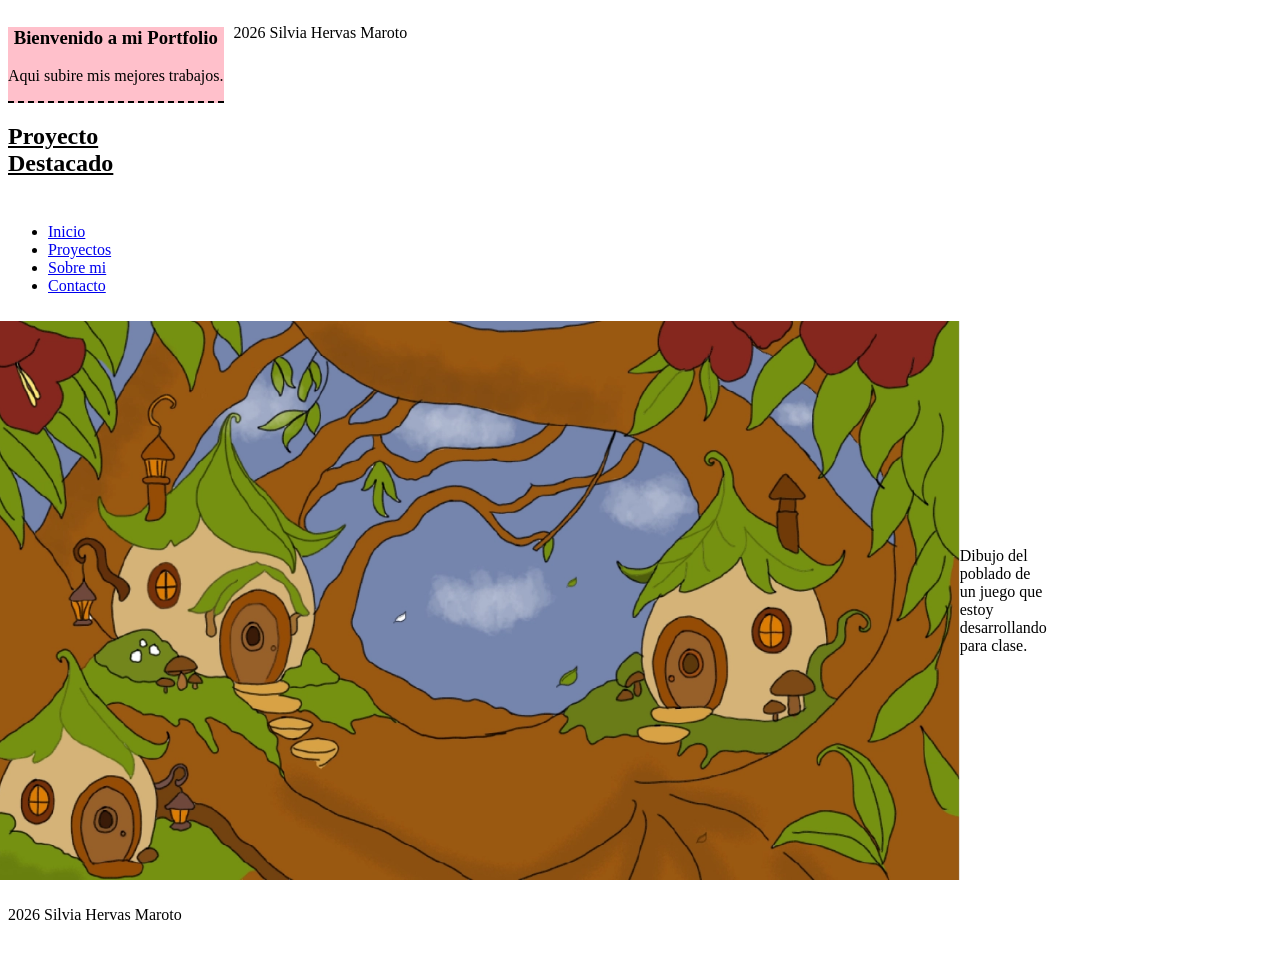
<file: index.html>
<!DOCTYPE html>
<html lang="es">
<head>
    <meta name="viewport" content="width=device-width, initial-scale=1.0">
    <meta charset="UTF-8">
    <meta name="viewport" content="width=device-width, initial-scale=1.0">
    <title>Mi Portfolio 2D </title>
</head>
<link rel="stylesheet" href="estilos.css"/link>

<body>
  
    <header>
        <nav>

    <div class="grid-container">
        <div class="menu">
            <ul>
                <li><a href="index.html">Inicio</a></li>
                <li><a href="Proyectos.html">Proyectos</a></li>
                <li><a href="Sobre mi.html">Sobre mi</a></li>
                <li><a href="Contacto.html">Contacto</a></li>
            </ul>
        </div>


    
    <main>

       
        <section>
        <div class="header">
            <h1>Bienvenido a mi Portfolio</h1>
            <p>Aqui subire mis mejores trabajos.</p>
        </div>

        <div class="contenedor-flex">
            <h2><u>Proyecto Destacado</u></h2>
        <div/>
    </main>

   
    <footer>
        <p> 2026  Silvia Hervas Maroto </p>
    </footer>


         <div class="imagen">
         <img src="assets/Arbolbichillos.webp" alt="Imagen centrada" max-with:100% max-height :80%>
            <figcaption>Dibujo del poblado de un juego que estoy desarrollando para clase.</figcaption>
         </div>
        <div class= "footer">
            <p> 2026  Silvia Hervas Maroto </p>
        </div>
    </div>

</body>
</html>
</file>
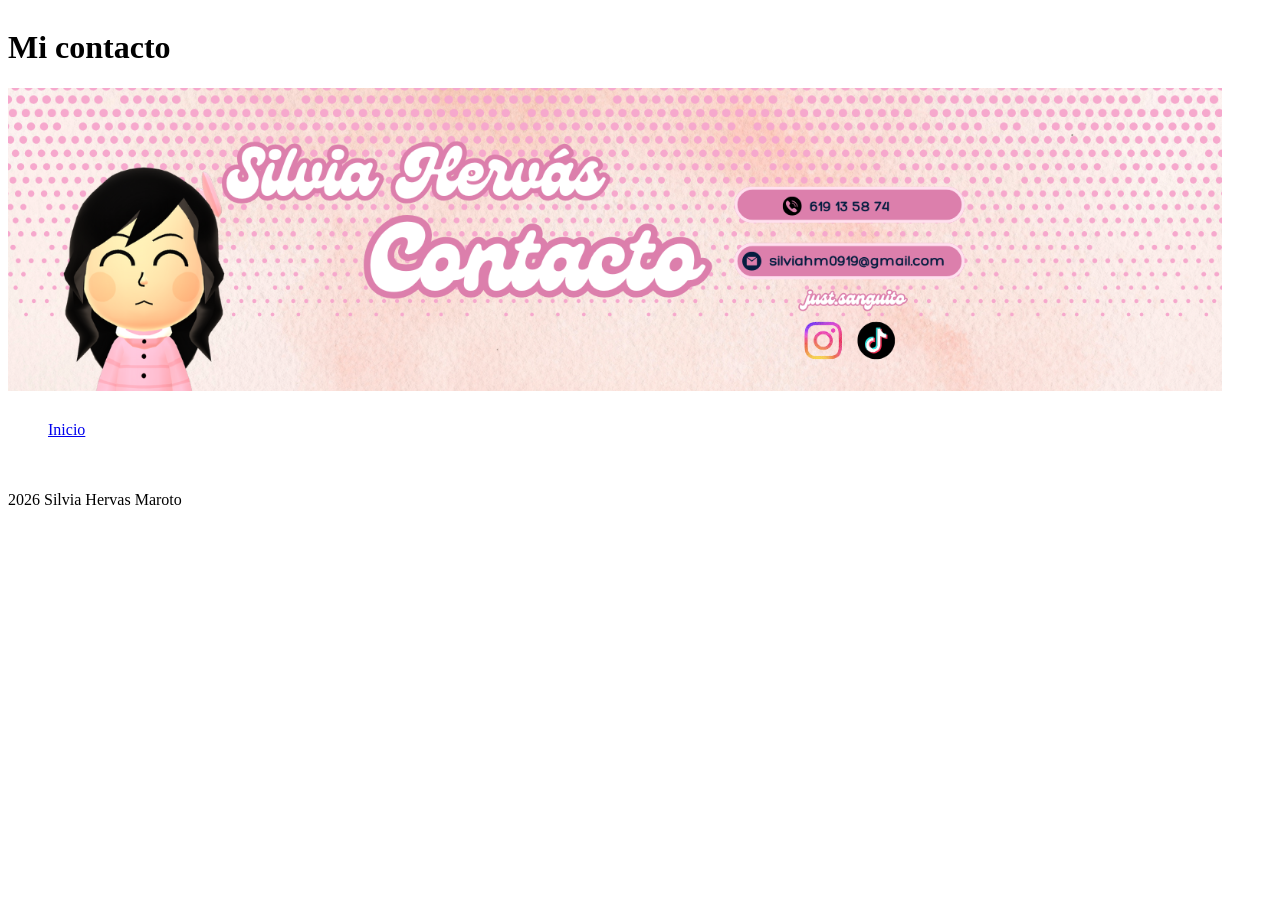
<file: Contacto.html>
<!DOCTYPE html>
<html lang="es">
<head>
    <meta name="viewport" content="width=device-width, initial-scale=1.0">
    <meta charset="UTF-8">
    <meta name="viewport" content="width=device-width, initial-scale=1.0">
    <title>Contacto </title>
</head>
<link rel="stylesheet" href="estilos.css" /link>


<body>
    <div class= "grid-container">

        <div class="menu">
            <ul>
                <a href="index.html">Inicio</a>
            </ul>
        </div>

        <div class= "main">
            <h1>Mi contacto</h1>
            <img src="assets/Contacto.png" alt="contacto" max-width: 100% max-height: 80%>
        </div>

        <div class= "footer">
            <p> 2026  Silvia Hervas Maroto </p>
        </div>
    </div>
</body>
</file>
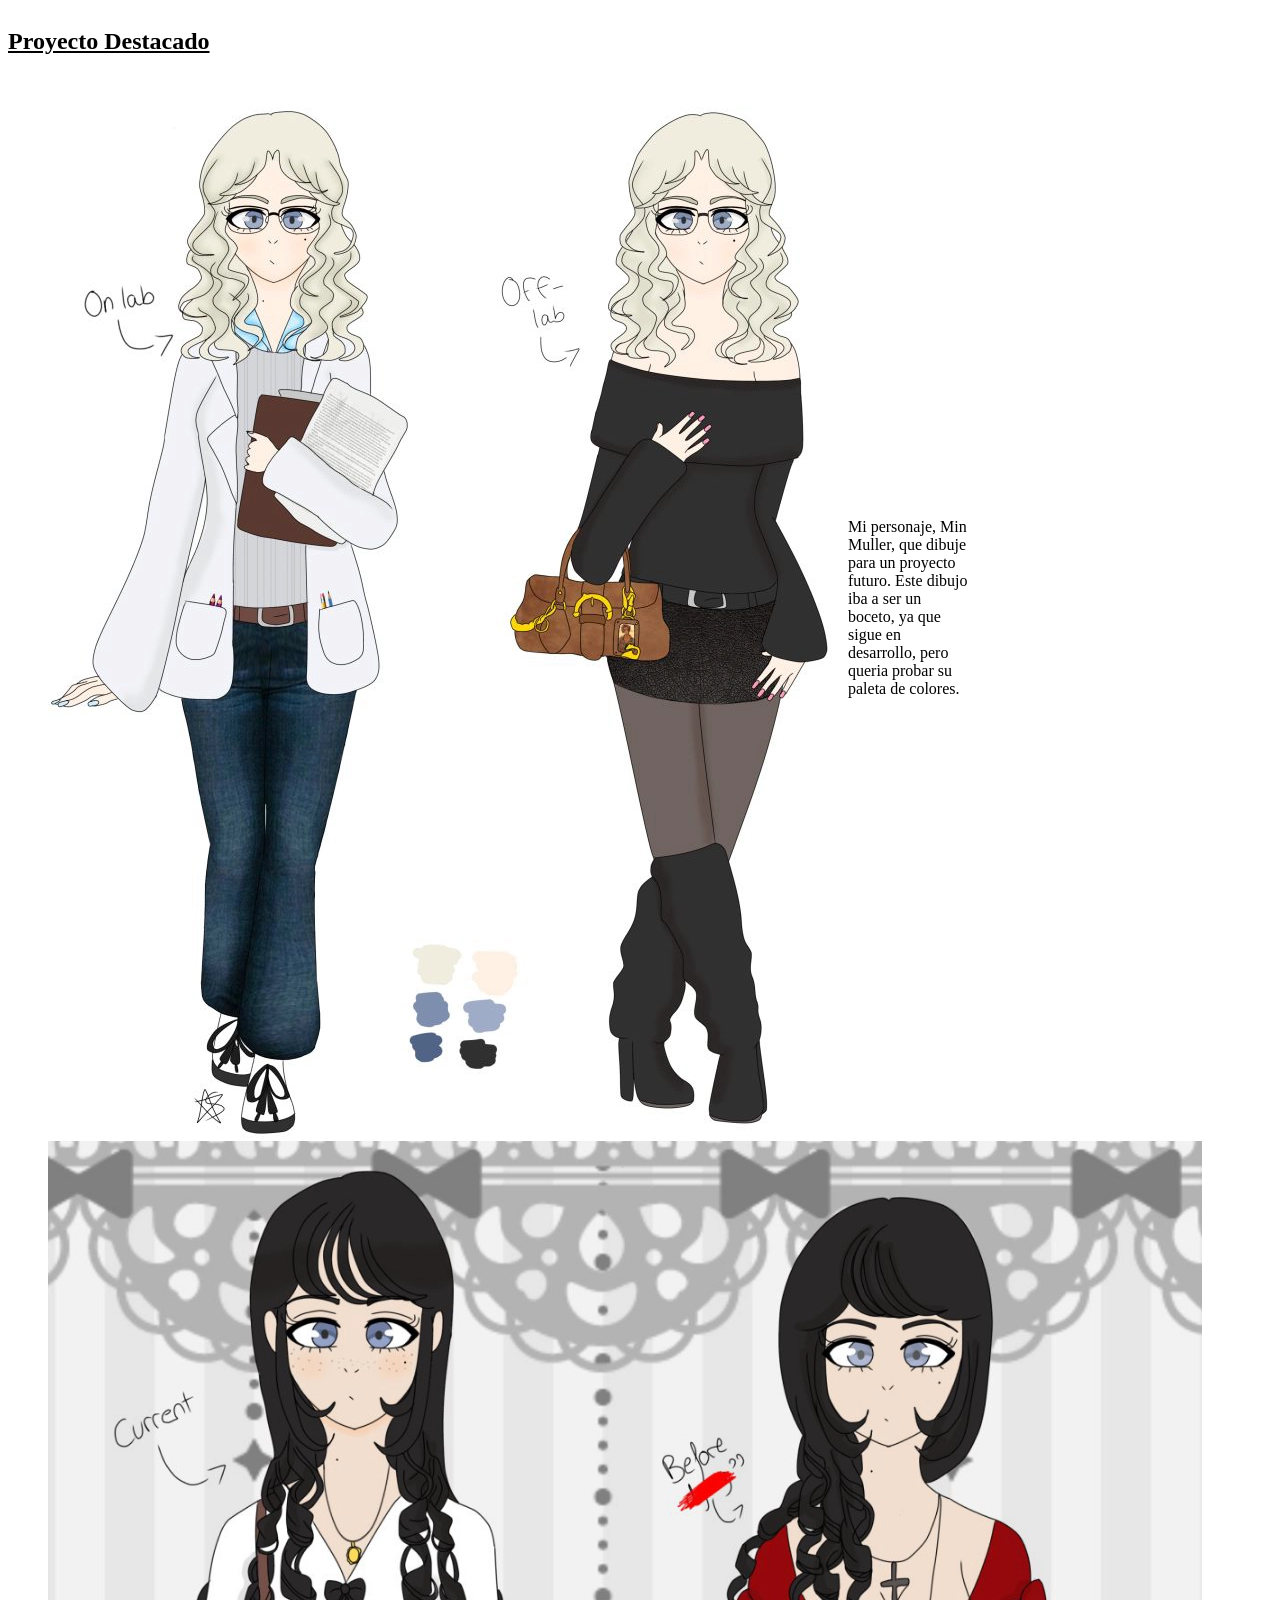
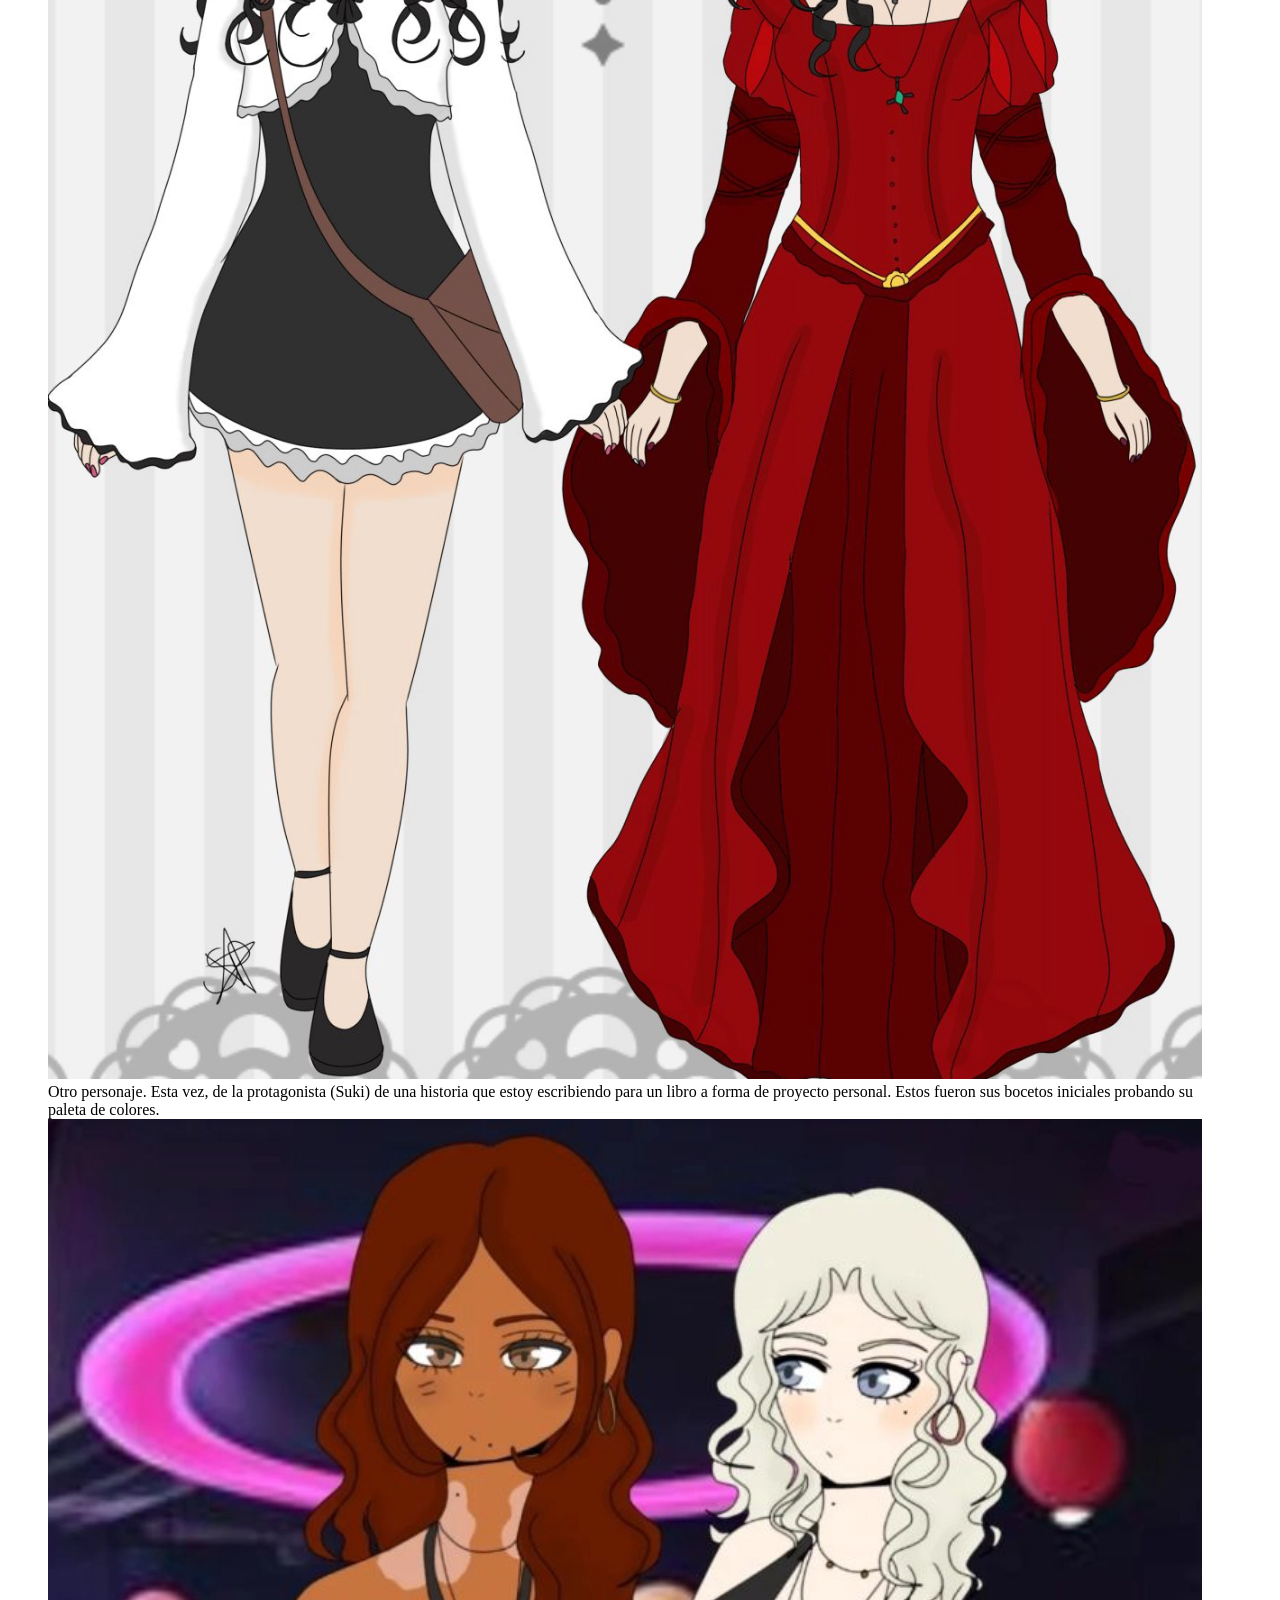
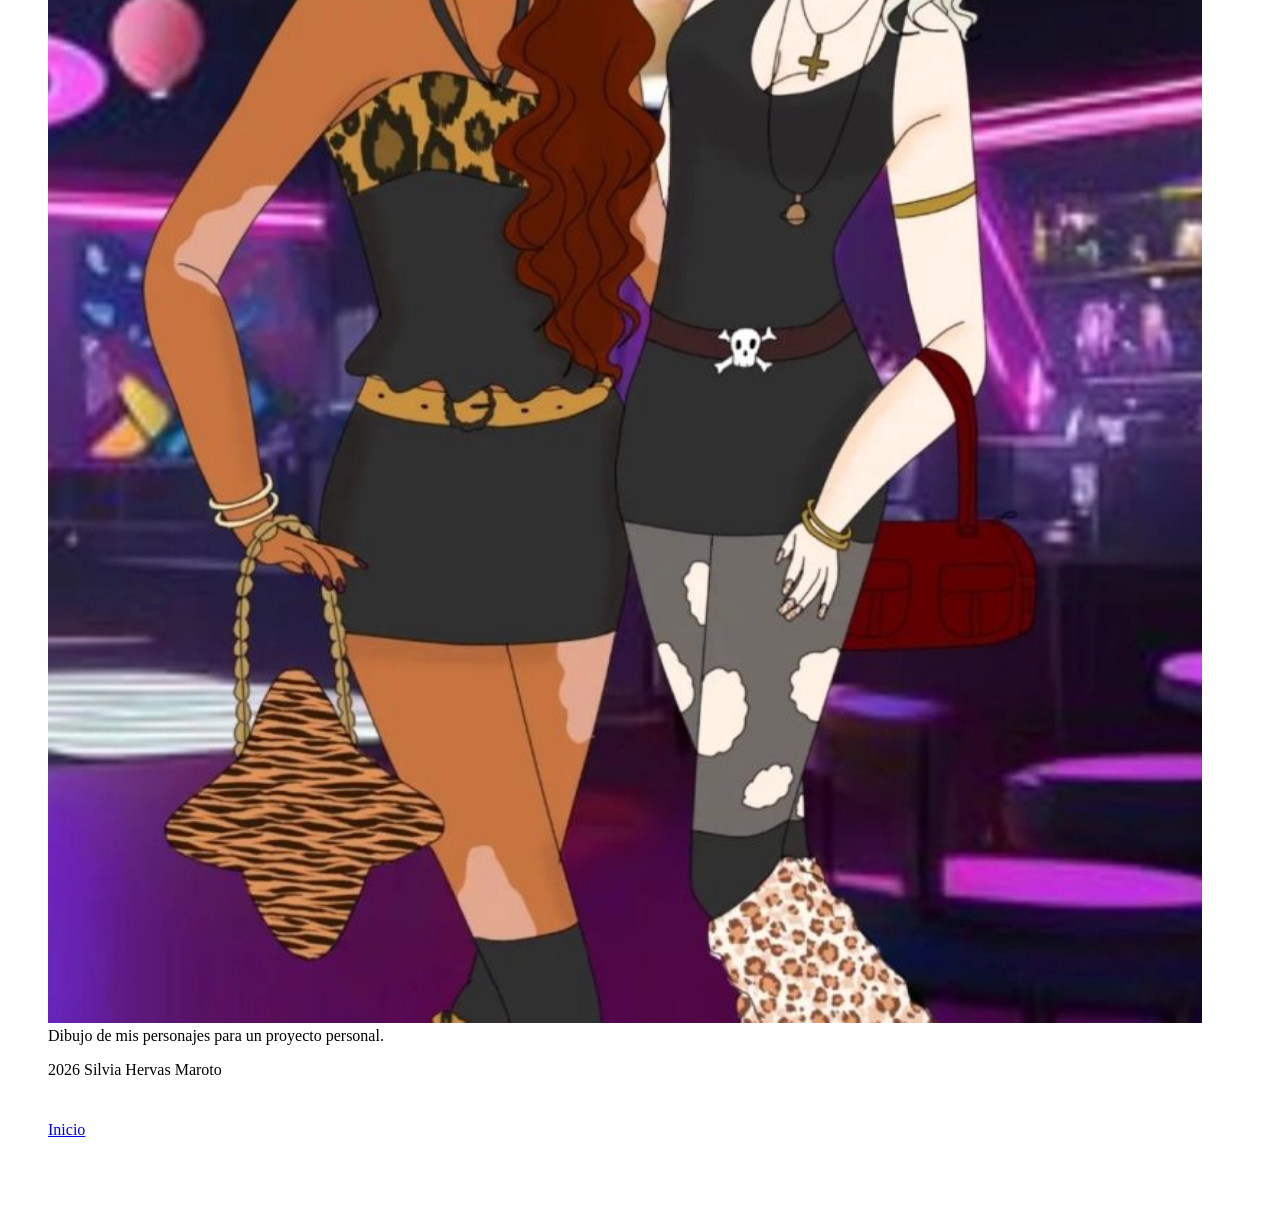
<file: Proyectos.html>
<!DOCTYPE html>
<html lang="es">
<head>
    <meta name="viewport" content="width=device-width, initial-scale=1.0">
    <meta charset="UTF-8">
    <meta name="viewport" content="width=device-width, initial-scale=1.0">
    <title>Proyectos </title>
</head>
<link rel="stylesheet" href="estilos.css" /link>


<body>
    <div class= "grid-container">

        <div class= "menu">
            <ul>
                <a href="index.html">Inicio</a>
            </ul>
        </div>

        <div class= "main"> 
            
            <h2><u>Proyecto Destacado</u></h2>


            <figure>

                <div class="contenedor-flex">
                        <img src="assets/min.webp" alt="Concept art" max-width: 100% max-height: 80%>
                        <figcaption>Mi personaje, Min Muller, que dibuje para un proyecto futuro. Este dibujo iba a ser un boceto, ya que sigue en desarrollo, pero queria probar su paleta de colores.</figcaption>
                </div>   

                <div>
                        <img src="assets/suki.webp" alt="Concept art" max-width: 100% max-height: 80%>
                        <ficaption>Otro personaje. Esta vez, de la protagonista (Suki) de una historia que estoy escribiendo para un libro a forma de proyecto personal. Estos fueron sus bocetos iniciales probando su paleta de colores.</figcaption>
                <div>
                        <img src="assets/minylarissa.webp" alt="Concept art" max-width: 100% max-height: 80%>
                        <figcaption>Dibujo de mis personajes para un proyecto personal.</figcaption>
                </div>
        </div>
        <div class="footer">
            <p> 2026 Silvia Hervas Maroto </p>
        </div>
    </div>       
</body>
</html>
</file>
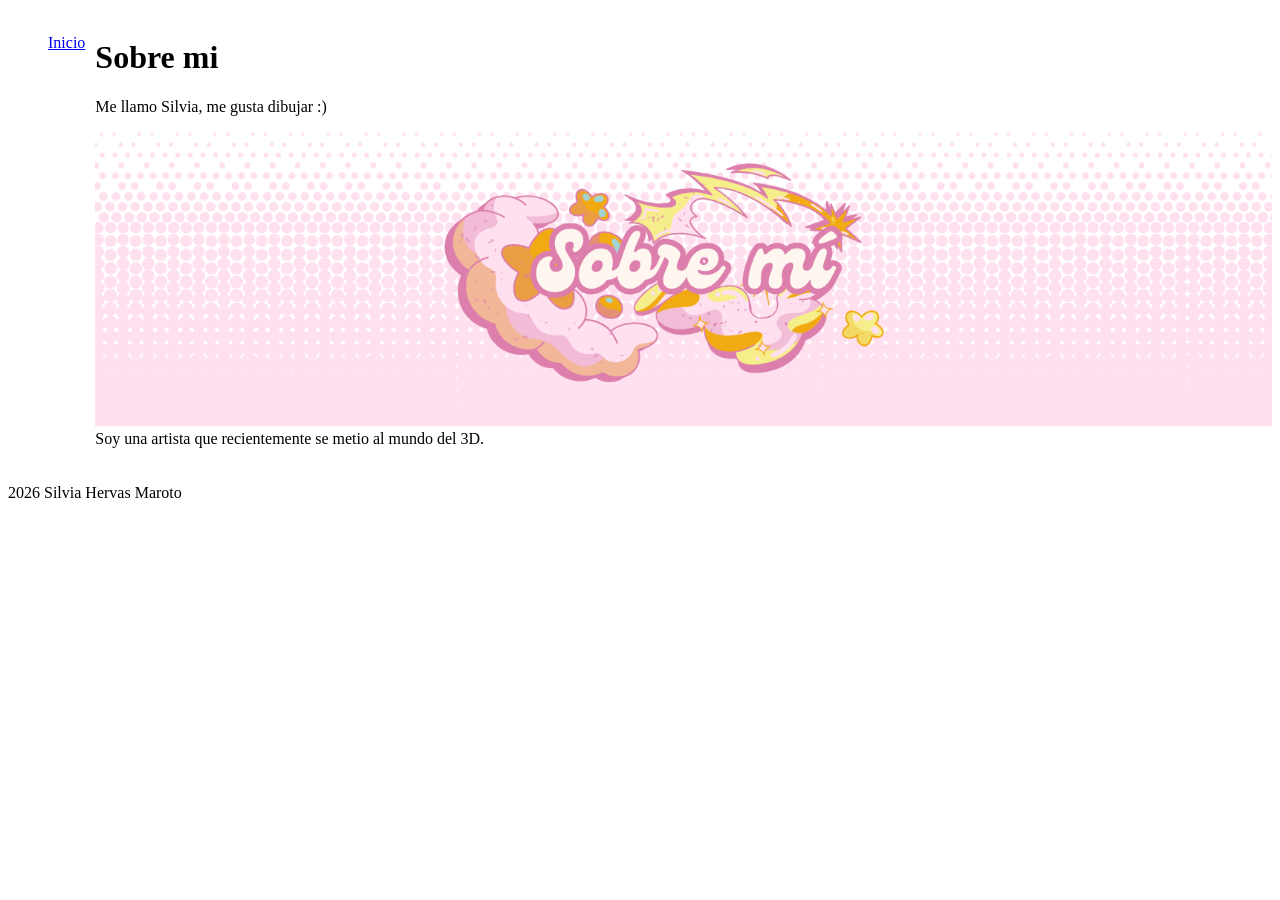
<file: Sobre mi.html>
<!DOCTYPE html>
<html lang="es">
<head>
    <meta name="viewport" content="width=device-width, initial-scale=1.0">
    <meta charset="UTF-8">
    <meta name="viewport" content="width=device-width, initial-scale=1.0">
    <title>Sobre mi </title>
</head>
<link rel="stylesheet" href="estilos.css" /link>


<body>
    <div class="grid-container">

        <div class= "menu">
            <ul>
                <a href="index.html">Inicio</a>
            </ul>
        </div>

        <div class= "content"> 
            <h1>Sobre mi</h1>
                <p>
                    Me llamo Silvia, me gusta dibujar :)
                </p>
            <img src="assets/Sobremi.png" alt="Concept art" max-width: 100% max-height: 80%>
            <figcaption>Soy una artista que recientemente se metio al mundo del 3D.</figcaption>
        </div>

        <div class="footer">
            <p> 2026  Silvia Hervas Maroto </p>
        </div>
    </div>
</body>
</html>
</file>
<file: estilos.css>
*
{
    box-sizing: border-box;
}

body
{
font-family: san-serif, Times New Roman, Arial;
}

.grid-container 
{
  display: grid;
  grid-template-areas:
    'header'
    'menu'
    'main'
    'imagen'
    'imagenSuki'
    'contenedor-flexible'
    'footer';
  gap: 10px;  
}

.header
{
    grid-area: header;
    border-bottom: 2px dashed black;
    text-align: center;
    background: pink;
}

.contenedor-flex 
{
  grid-area: contenedor-flexible;
  display: flex;
  justify-content: center; 
  align-items: center;    
  height:  device-height;
  width: 80%;
}

.imagen {
    grid-area: imagen;
    display: flex;
    justify-content: center;
    align-items: center;
    height: device-height;
    width: 80%;
}

.imagenSuki {

    grid-area: imagenSuki;
    display: flex;
    justify-content: center;
    align-items: center;
    height: device-height;
    width: 35%;
}


img {
  width: 100%;
  height: auto;
}

@media (max-width: 800px) {
  .header {grid-area: 1 / span 2;}
  .menu {grid-area: 2 / span 1;}
  .content {grid-area: 2 / span 2;}
  .contenedor-flexible {grid-area: 2 / span 1;}
  .imagen {grid-area: 3 / span 1;}
  .imagenSuki {grid-area: 4 / span 1;}
  .footer {grid-area: 5/ span 6;}
}

@media (min-width: 1024px) {
  .header {grid-area: 1 / span 6;}
  .menu {grid-area: 2 / span 4;}
  .content {grid-area: 2 / span 2;}
  .contenedor-flexible {grid-area: 2 / span 1;}
  .imagen {grid-area: 3 / span 4;}
  .footer {grid-area: 4 / span 6;}
}
</file>
